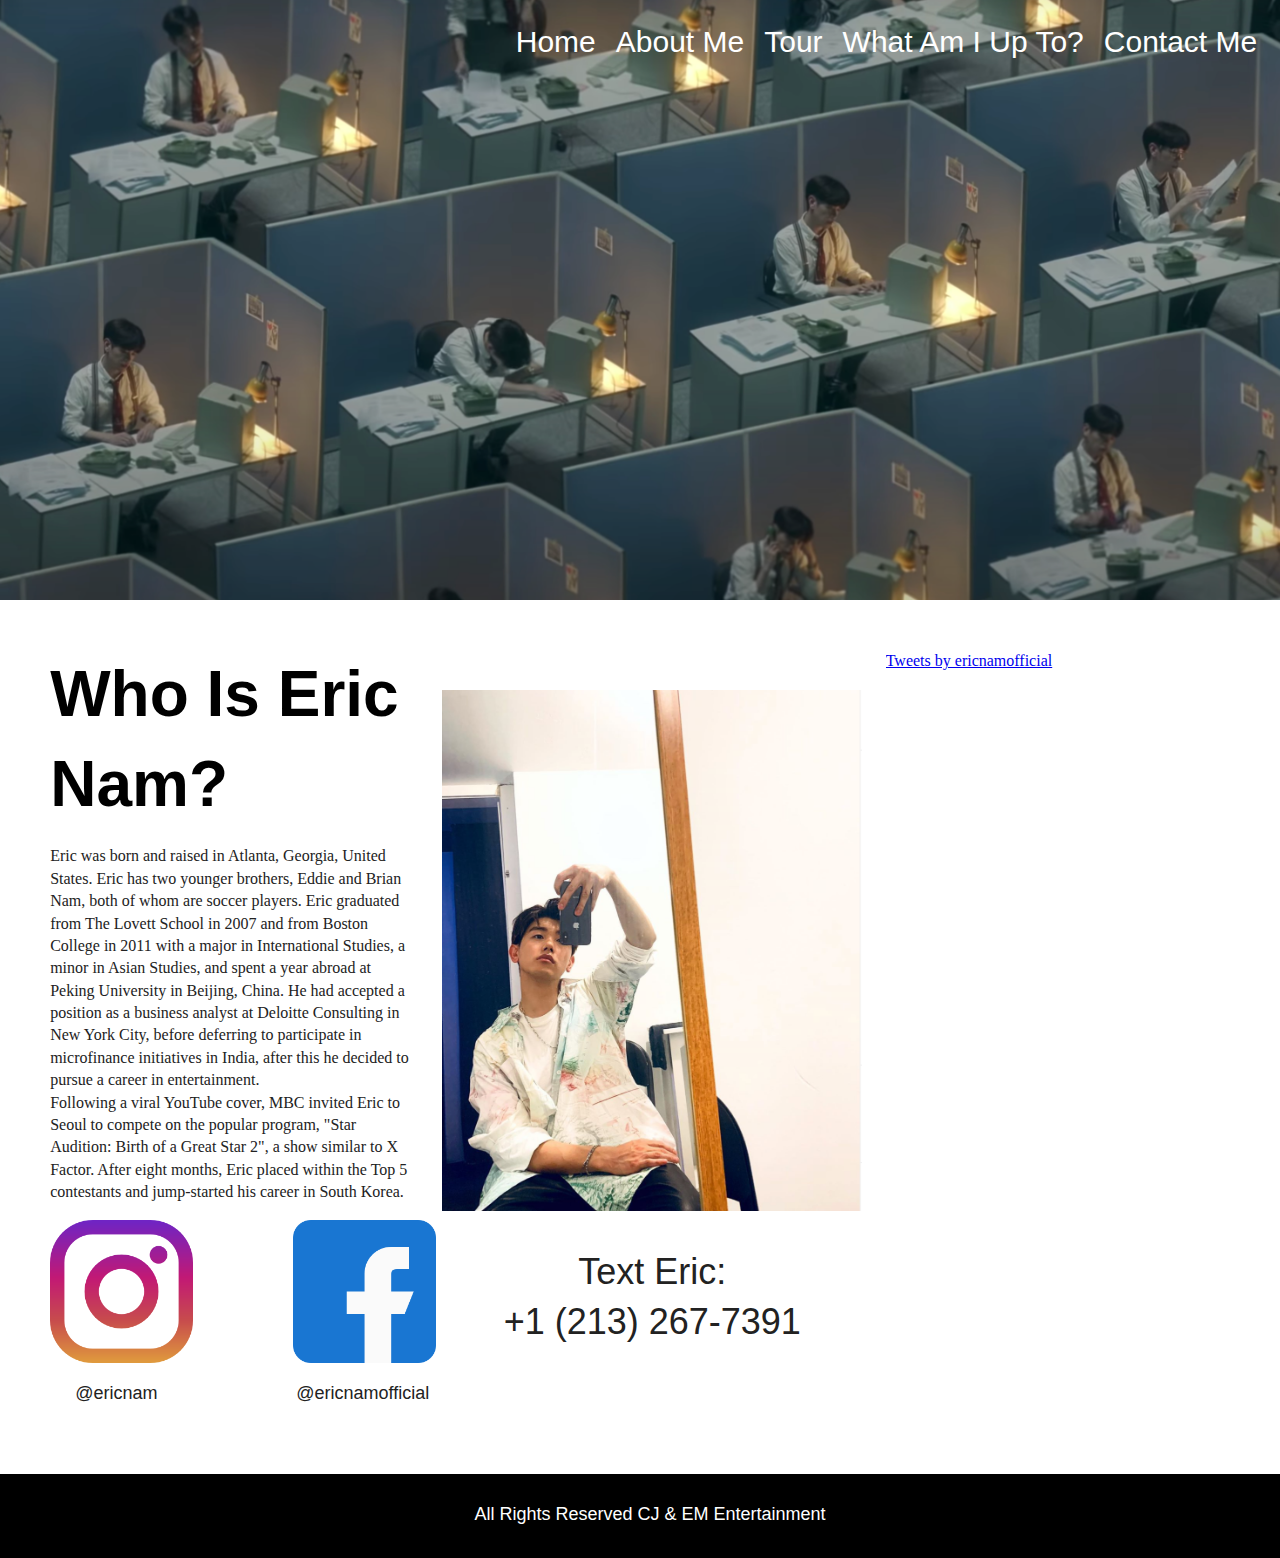
<file: about.html>
<!doctype html>
<html class="no-js" lang="">

<head>
  <meta charset="utf-8">
  <title>Eric Nam's Unoffical Website</title>
  <meta name="description" content="">
  <meta name="viewport" content="width=device-width, initial-scale=1">

<link rel="icon" href="favicon.ico" type="image/gif" sizes="16x16">
  <!-- Place favicon.ico in the root directory -->

  <link rel="stylesheet" href="css/normalize.css">
  <link rel="stylesheet" href="css/main.css">
  </head>
<body>

  <!-- Off Canvas Menu -->
<div id="mySidenav" class="sidenav">
  <a href="javascript:void(0)" class="closebtn" onclick="closeNav()">&times;</a>
  <a href="index.html">Home</a>
  <a href="about.html">About Me</a>
  <a href="tour.html">Tour</a>
  <a href="upto.html">What Am I Up To?</a>
  <a href="contact.html">Contact Me</a>
</div>


<!-- Wraps content for off canvas menu-->
<div id="main">
  <header id="about_hero">
    <div class="topnav">
    <h1>Eric Nam</h1>
      <nav>
        <ul>
          <li><a href="index.html">Home</a></li>
          <li><a href="about.html">About Me</a></li>
          <li><a href="tour.html">Tour</a></li>
          <li><a href="upto.html">What Am I Up To?</a></li>
          <li><a href="contact.html">Contact Me</a></li>
        </ul>
        <!-- Toggles Off Canvas Menu-->
        <span class="hamburger" onclick="openNav()">&#9776;</span>
      </nav>
    </div>
</header>

<section class="maincontent">

<div id="intro">


<div id="introcopy">
  <h2 class="about_header">Who Is Eric Nam?</h2>
  <p>Eric was born and raised in Atlanta, Georgia, United States. Eric has two younger brothers, Eddie and Brian Nam, both of whom are soccer players. Eric graduated from The Lovett School in 2007 and from Boston College in 2011 with a major in International Studies, a minor in Asian Studies, and spent a year abroad at Peking University in Beijing, China. He had accepted a position as a business analyst at Deloitte Consulting in New York City, before deferring to participate in microfinance initiatives in India, after this he decided to pursue a career in entertainment.<br/>
Following a viral YouTube cover, MBC invited Eric to Seoul to compete on the popular program, "Star Audition: Birth of a Great Star 2", a show similar to X Factor. After eight months, Eric placed within the Top 5 contestants and jump-started his career in South Korea.</p>

<div class="socialicons">
  <div class="instagram">
    <img src="img/instagram.png">
    <p>@ericnam</p>
  </div>

  <div class="facebook">
    <img src="img/facebook.png">
    <p>@ericnamofficial</p>
  </div>
</div>

</div>

<div id="introimage">
  <img src="img/about_me_image.png" alt="Eric Nam taking a selfie">
  <div class="phone">
    <p>Text Eric: <br>+1 (213) 267-7391</br></p>
  </div>
</div>

<div class="twitter">
  <a class="twitter-timeline" href="https://twitter.com/ericnamofficial?ref_src=twsrc%5Etfw">Tweets by ericnamofficial</a> <script async src="https://platform.twitter.com/widgets.js" charset="utf-8"></script>
</div>


</div>

</section>

<footer>
  <div class="footer">
    <p>All Rights Reserved CJ & EM Entertainment</p>
  </div>
</footer>

</div>

  <script src="js/main.js"></script>

</body>



</html>
</file>
<file: css/main.css>
/*! HTML5 Boilerplate v8.0.0 | MIT License | https://html5boilerplate.com/ */

/* main.css 2.1.0 | MIT License | https://github.com/h5bp/main.css#readme */
/*
 * What follows is the result of much research on cross-browser styling.
 * Credit left inline and big thanks to Nicolas Gallagher, Jonathan Neal,
 * Kroc Camen, and the H5BP dev community and team.
 */

/* ==========================================================================
   Base styles: opinionated defaults
   ========================================================================== */

html {
  color: #222;
  font-size: 1em;
  line-height: 1.4;
}
@import url('https://fonts.googleapis.com/css2?family=Source+Sans+Pro&display=swap');
/*
 * Remove text-shadow in selection highlight:
 * https://twitter.com/miketaylr/status/12228805301
 *
 * Vendor-prefixed and regular ::selection selectors cannot be combined:
 * https://stackoverflow.com/a/16982510/7133471
 *
 * Customize the background color to match your design.
 */

::-moz-selection {
  background: #b3d4fc;
  text-shadow: none;
}

::selection {
  background: #b3d4fc;
  text-shadow: none;
}

/*
 * A better looking default horizontal rule
 */

hr {
  display: block;
  height: 1px;
  border: 0;
  border-top: 1px solid #ccc;
  margin: 1em 0;
  padding: 0;
}


/*
 * Remove the gap between audio, canvas, iframes,
 * images, videos and the bottom of their containers:
 * https://github.com/h5bp/html5-boilerplate/issues/440
 */

audio,
canvas,
iframe,
img,
svg,
video {
  vertical-align: middle;
}

/*
 * Remove default fieldset styles.
 */

fieldset {
  border: 0;
  margin: 0;
  padding: 0;
}

/*
 * Allow only vertical resizing of textareas.
 */

textarea {
  resize: vertical;
}

/* ==========================================================================
   Author's custom styles
   ========================================================================== */

/* hides horizontal scrolling on the website */
body{
  overflow-x: hidden;
}

header{
  background-image: url('../img/ericnam_home_banner.jpg');
  background-size: cover;
  background-repeat: no-repeat;
  background-position: center;
  height: 600px;
  width: 100vw;
}

/* Images put in..made sure ID was used as these are unique and added the targeted style for the <a> to be white on the other pages.*/
#about_hero{
  background-image: url('../img/about_banner.png');
}

#about_hero a{
  color: #fff;
}

#tour_hero{
  background-image: url('../img/ericnam_about.jpg');
}

#tour_hero a{
  color: #fff;
}

#upto_hero{
  background-image: url('../img/eric_nam_banner.gif');
}

#upto_hero a{
  color: #fff;
}

#contact_hero{
  background-image: url('../img/eric_nam_meme.png');
}

#contact_hero a{
  color: gray;
}
/* basically hides the Eric Nam name without moving the position */
#about_hero h1,
#tour_hero h1,
#upto_hero h1,
#contact_hero h1{
  opacity: 0%;
}

/* sets up the main content on about....you can use this on your other pages as well */
.maincontent{
  width: 100vw;
  margin: 0px;
  display: flex;
  justify-content: center;
  flex-direction: row;
  position: relative;
}

/* Unique styling for the row of text, image, and twitter */
#intro{
  width: 100vw;
  text-align: left;
  position: static;
  top: 100px;
  margin: 2%;
  display: flex;
  justify-content: center;
  flex-direction: row;
}

#introcopy{
 width: 30%;
 margin: 2%;
}

.about_header{
  font-family: 'Source Sans Pro', sans-serif;
  font-size: 64px;
  margin: 0px;
}

#introimage {
  display: flex;
  flex-direction: column;
  align-items: center;
  justify-content: center;
  width: 30%;
  margin: 2%;
}

#introimage img{
  width: 420px;
}

.twitter {
  width: 30%;
  height: 600px;
  overflow-y: scroll;
  margin: 2%;
}

h2 #introcopy{
  margin: 0px;
}

.instagram img{
  width: 143px;
}

.facebook img{
  width: 143px;
}

.facebook{
  padding-left: 100px;
}

.instagram p{
font-family: 'Source Sans Pro', sans-serif;
font-size: 18px;
padding-left: 25px;
}

.facebook p{
font-family: 'Source Sans Pro', sans-serif;
font-size: 18px;
padding-left: 3px;
}

.phone p{
  font-family: 'Source Sans Pro', sans-serif;
  font-size: 36px;
  text-align: center;
}

.socialicons{
  display: flex;
  flex-direction: row;
}

.about_header{
  font-family: 'Source Sans Pro', sans-serif;
  font-size: 64px;
  margin: 0px;
}


/* setup a box for the h1 and the nav to sit in */
.topnav{
  display: flex;
  justify-content: space-between;
  align-items: center;
  width: 90vw;
  position: relative;
  left: 9%;
}


.topnavc nav{
  position: relative;
  left: 30%;
}

nav{
display: flex;
margin: 0px;
}

nav ul{
  list-style-type: none;
  display: flex;
  justify-content: center;
  align-items: center;
  position: relative;
  font-family: 'Source Sans Pro', sans-serif;
  font-size: 30px;
  margin: 0px;
  margin-left: 20px;
}

nav li{
  margin: 10px;
}

nav ul li a{
  text-decoration: none;
  color: #000;
}

header h1{
  color: black;
  font-size: 60px;
  font-family: 'Source Sans Pro', sans-serif;
  margin: 0px;
}

h2{
  color: black;
  font-family: 'Source Sans Pro', sans-serif;
  font-size: 45px;
  margin-left: 55px;
}

.home_image{
display: flex;
justify-content: center;
align-items: center;
flex-direction: row;
width: 100%;
margin: 2%;
}

/* Changed the fixed width of the image to 70% so they scale with the website as the browser changes width */
.home_image img{
  width: 80%;
  height: auto;
  margin: 25px;
  border-radius: 40px;
}

/*test podcast styles*/

.container {
  position: relative;
  width: 350px;
  margin: 2%;
}

.image {
  display: block;
  width: 100%;
  height: auto;
  border-radius: 30px;
}

.overlay {
  position: absolute;
  top: 0;
  bottom: 0;
  left: 0;
  right: 0;
  height: 100%;
  width: 100%;
  opacity: 0;
  transition: .5s ease;
  background-color: #C99122;
  border-radius: 30px;
}

.container:hover .overlay {
  opacity: 1;
}

.text {
  color: white;
  font-size: 20px;
  position: absolute;
  top: 50%;
  left: 50%;
  -webkit-transform: translate(-50%, -50%);
  -ms-transform: translate(-50%, -50%);
  transform: translate(-50%, -50%);
  text-align: center;
}

/* sets up your link styles */
.text a{
  border-radius: 30px;
  background-color: #214200;
  font-family: 'Source Sans Pro', sans-serif;
  font-size: 24px;
  color: white;
  text-decoration: none;
  margin: 0 auto;
  line-height: 5px;
  padding: 5px;
  border: 5px solid #214200;
}

/* What are you up to styles*/

button{
  width: 176px;
  height: 60px;
  border-radius: 30px;
  background-color: #214200;
  font-family: 'Source Sans Pro', sans-serif;
  font-size: 24px;
  color: white;
  border: none;
  margin: 5px;
}

.music_buttons{
  display: flex;
  flex-direction: row;
  justify-content: space-between;
  margin: 2%;
  padding-bottom: 20px;
}

.new_music{
  display: flex;
  flex-direction: column;
  justify-content: center;
  margin-bottom: 2%;
}

#podcastsection{
  flex-direction: column;
  display: flex;
  width: 100%;
  justify-content: center;
  align-items: center;
}

.upto_h{
  font-family: 'Source Sans Pro', sans-serif;
  font-size: 64px;
}

h3{
  font-family: 'Source Sans Pro', sans-serif;
  font-size: 48px;
  align-items: center;
}


h4{
  font-family: 'Source Sans Pro', sans-serif;
  font-size: 48px;
  margin: 0 auto;
}

h5{
  font-family: 'Source Sans Pro', sans-serif;
  font-size: 48px;
  margin: 0 auto;
  align-items: center;
}

h6{
  font-family: 'Source Sans Pro', sans-serif;
  font-size: 48px;
  align-items: center;
  margin: 0 auto;
}

.paradise_performance{
  display: flex;
  align-items: right;
  width: 50%;
  flex-direction: column;
  margin-bottom: 40px;
}

.been_performance{
  display: flex;
  align-items: right;
  width: 50%;
  flex-direction: column;
  padding-bottom: 20px;
}

.tweets{
  margin-bottom: 40px;
  display: flex;
  align-items: right;
  flex-direction: column;
  width: 50%;
}

/* Contact Styles*/

form input{
  margin: 20px 0;
  padding: 10px 20px;
  font-size: 24px;
  border-radius: 28px;
  border: 4px solid white;
  background-color: #C99122;
}


form{
  margin-top: 20px;
  margin-bottom: 20px;
  margin-left: 60px;
}

.contact_h{
  font-family: 'Source Sans Pro', sans-serif;
  font-size: 64px;
  margin-left: 60px;
  margin-bottom: 0px;
}

.submit{
  width: 176px;
  height: 60px;
  border-radius: 30px;
  background-color: #214200;
  font-family: 'Source Sans Pro', sans-serif;
  font-size: 24px;
  color: white;
  border: none;
  margin: 5px;
}

/* Footer Styles */

footer{
  background-color: black;
  background-size: cover;
  background-position: center;
  font-size: 18px;
  font-family: 'Source Sans Pro', sans-serif;
  text-align: center;
  padding: 10px;
  color: white;
  height: 64px;
  width: 100%;
}

/* Off Canvas Navigation */

/*tour designs*/

.tour_info ul{
  list-style-type: none;
  font-family: 'Source Sans Pro', sans-serif;
  font-size: 36px;
  margin-left: 20px;
}

.tour_info ul li{
  padding: 18px;
}

.tour_info{
  width: 100vw;
  margin: 0px;
  display: flex;
  flex-direction: row;
  position: relative;
}

.tour_dates{
  display: flex;
  flex-direction: row;
  width: 25%;
}

.tour_cities{
  display: flex;
  flex-direction: row;
  width: 30%;
}

.tour_places{
  display: flex;
  flex-direction: row;
  width: 35%;
}

.gridblock h1,
.gridblock h2,
.gridblock h3{
  margin: 0 auto;
}

.tour_h{
  margin-left: 65px;
  font-family: 'Source Sans Pro', sans-serif;
  font-size: 64px;
}

.merch{
  width: 100vw;
  display: flex;
  flex-direction: row;
}

/* Gridblock */

.gridblock{
  width: 100vw;
  display: flex;
  justify-content: center;
  align-items: baseline;
  margin: 0 auto;
  flex-direction: row;
}

.left_content,
.right_content{
  width: 47%;
  display: flex;
  justify-content: center;
  flex-direction: column;
  margin: 2%;
}

.centerme{
  text-align: center;
}

/* We'll hide the hamburger for desktop and show it on mobile */
.hamburger{
  font-size:30px;
  cursor:pointer;
  color: #fff;
  display: none;
}

.sidenav {
  height: 100%;
  width: 0;
  position: fixed;
  z-index: 1;
  top: 0;
  right: 0;
  background-color: #C99122;
  overflow-x: hidden;
  transition: 0.5s;
  padding-top: 60px;
}

.sidenav a {
  padding: 8px 8px 8px 32px;
  text-decoration: none;
  font-size: 25px;
  color: #818181;
  display: block;
  transition: 0.3s;
}

.sidenav a:hover {
  color: #f1f1f1;
}

.sidenav .closebtn {
  position: absolute;
  top: 0;
  right: 25px;
  font-size: 36px;
}


@media screen and (max-height: 450px) {
  .sidenav {padding-top: 15px;}
  .sidenav a {font-size: 18px;}
}



/* Media Queries */

/* Smaller Desktop
@media screen and (max-height: 1024px) {
  nav ul {
    list-style-type: none;
    display: flex;
    justify-content: center;
    align-items: center;
    position: relative;
    font-family: 'Source Sans Pro', sans-serif;
    font-size: 18px;
  }
  .topnav{
    display: flex;
    justify-content: space-between;
    align-items: center;
    width: 90vw;
    margin-left: 3%;
    margin-right: 3%;
  }

  .topnavc nav{
    position: relative;
    left: 30%;
  }

  nav{
  display: flex;
  margin: 0px;
  }

  header{
    background-image: url('../img/ericnam_home_banner.jpg');
    background-size: cover;
    background-repeat: no-repeat;
    background-position: center;
    height: 700px;
    width: 100vw;
  }
  h2 {
      color: black;
      font-family: 'Source Sans Pro', sans-serif;
      font-size: 35px;
      align-items: center;
      margin-left: 250px;
  }

}
8/
/* iPad */
@media screen and (max-width: 768px){

  /* Global Styles */

  .topnav {
    width: 100vw;
    position: relative;
    left: 0px;
    top: 10px;
}

nav {
  width: 90%;
}

nav ul {
  list-style-type: none;
  display: flex;
  justify-content: center;
  align-items: center;
  position: relative;
  font-family: 'Source Sans Pro', sans-serif;
  font-size: 24px;
  margin: 0px;
  margin-left: -30px;
}

  /* Home Page */

  header h1 {
    position: relative;
    left: 20px;
    font-size: 36px;
    width: 30%;
}

nav ul li a {
    text-decoration: none;
    color: #000;
    font-size: 21px;
}

h2 {
    color: black;
    font-family: 'Source Sans Pro', sans-serif;
    margin-left: 175px;
    font-size: 45px;
}


.home_image {
    display: flex;
    justify-content: center;
    align-items: center;
    flex-direction: column;
    width: 100%;
    margin-left: 16%;
}

.home_image img {
    width: 60%;
    height: auto;
    margin: 25px;
    border-radius: 40px;
}

header{
  background-image: url('../img/ericnam_home_banner.jpg');
  background-size: cover;
  background-repeat: no-repeat;
  background-position: center;
  height: 325px;
  width: 100vw;
}

  /* About Page */
  .maincontent{
    flex-direction: row;
  }

  #intro {
    flex-direction: row;
    justify-content: center;
    align-items: center;
    flex-wrap: wrap;
}

#introcopy {
  width: 42%;
  margin-left: 2%;
}

#introimage {
  width: 42%;
  margin-left: 2%;
  position: relative;
  top: -160px;
}

#introimage img {
  width: 320px;
}

.socialicons {
  display: flex;
  flex-direction: column;
  justify-content: center;
  align-items: center;
  width: 100%;
}

.facebook {
  padding-left: 38px;
}

.twitter {
  width: 42%;
  height: 600px;
  overflow-y: scroll;
  margin: 2%;
  position: relative;
  top: -360px;
  left: 170px;
}


.phone p {
padding-left: 0px;
}

.facebook img {
  width: 100px;
}

.instagram img {
  width: 100px;
}

.about_header {
    font-family: 'Source Sans Pro', sans-serif;
    font-size: 48px;
    margin: 0px;
}

.instagram p {
    font-family: 'Source Sans Pro', sans-serif;
    font-size: 18px;
    padding-left: 9px;
}

  /* Upto Page */

  .gridblock {
    flex-direction: column;
    justify-content: center;
}

.paradise_performance,
.been_performance{
width: auto;
}

.upto_h {
    font-family: 'Source Sans Pro', sans-serif;
    font-size: 48px;
}


h3,
h4,
h5,
h6 {
    font-family: 'Source Sans Pro', sans-serif;
    font-size: 36px;
}

h3{
  align-items: center;
}

h4{
  margin: 0 auto;
}

h5{
  margin: 0 auto;
  align-items: center;
}

h6{
  align-items: center;
  margin: 0 auto;
}

button {
    width: 138px;
    height: 47px;
    border-radius: 30px;
    background-color: #214200;
    font-family: 'Source Sans Pro', sans-serif;
    font-size: 17px;
    color: white;
    border: none;
    margin: 5px;
}

.music_buttons {
    display: flex;
    flex-direction: row;
    justify-content: space-between;
    margin: 2%;
    padding-bottom: 20px;
    width: 690px;
}

.container {
  position: relative;
  width: 237px;
  margin: 2%;
}

.image {
  display: block;
  width: 100%;
  height: auto;
  border-radius: 30px;
}

.overlay {
  position: absolute;
  top: 0;
  bottom: 0;
  left: 0;
  right: 0;
  height: 100%;
  width: 100%;
  opacity: 0;
  transition: .5s ease;
  background-color: #C99122;
  border-radius: 30px;
}

.container:hover .overlay {
  opacity: 1;
}

.text {
  color: white;
  font-size: 20px;
  position: absolute;
  top: 50%;
  left: 50%;
  -webkit-transform: translate(-50%, -50%);
  -ms-transform: translate(-50%, -50%);
  transform: translate(-50%, -50%);
  text-align: center;
}

#podcastsection{
  flex-direction: row;
  display: flex;
  width: 200%;
  justify-content: center;
  align-items: center;
}

/*Tour Page*/

.tour_info ul {
    list-style-type: none;
    font-family: 'Source Sans Pro', sans-serif;
    font-size: 27px;
    margin-left: 10px;
}

.tour_dates{
  display: flex;
  flex-direction: row;
  width: 15%;
}

.tour_cities{
  display: flex;
  flex-direction: row;
  width: 37%;
}

.tour_places{
  display: flex;
  flex-direction: row;
  width: 50%;
}

/* Contact me styles*/

.contact_h{
  font-family: 'Source Sans Pro', sans-serif;
  font-size: 48px;
  margin-left: 60px;
  margin-bottom: 0px;
}

.submit{
  width: 138px;
  height: 47px;
  border-radius: 30px;
  background-color: #214200;
  font-family: 'Source Sans Pro', sans-serif;
  font-size: 20px;
  color: white;
  border: none;
  margin: 5px;
}

/*Footer styles*/

footer {
    background-color: black;
    background-size: cover;
    background-position: center;
    font-size: 14px;
    font-family: 'Source Sans Pro', sans-serif;
    text-align: center;
    padding: 10px;
    color: white;
    height: 70px;
    width: 100%;   
}

#keepme{
  position: absolute;
    bottom: 0;
}

}


/* iPhone */
@media screen and (max-width: 320px){

  nav ul{
    display: none;
  }

  .hamburger{
    font-size:30px;
    cursor:pointer;
    color: #000;
    display: inline;
    position: relative;
    left: 80%;
  }

  .about_header {
    font-family: 'Source Sans Pro', sans-serif;
    font-size: 27px;
    margin: 0px;
}

  #intro,
  #introimage,
  .twitter {
    width: 90%;
    flex-direction: column;
    justify-content: center;
    align-items: center;
}

#introimage{
  top: 0px;
}

#introimage img {
  width: 290px;
}

.twitter{
  width: 280px;
  left: 0px;
  top: -10px;
}

.socialicons{
  flex-direction: row;
}


#introcopy{
  width: 100vw;
}

footer{
  font-size: 10px;
}

/*Home styles*/

header {
    background-image: url(../img/ericnam_home_banner.jpg);
    background-size: cover;
    background-repeat: no-repeat;
    background-position: center;
    height: 138px;
    width: 100vw;
}

header h1 {
    position: relative;
    left: 80px;
    font-size: 18px;
}

h2 {
    color: black;
    font-family: 'Source Sans Pro', sans-serif;
    margin-left: 70px;
    font-size: 24px;
}

.contact_h {
  font-family: 'Source Sans Pro', sans-serif;
  font-size: 48px;
  margin-left: 0px;
  margin-bottom: 0px;
}

form input{
  margin: 10px 0px;
  padding: 10px 20px;
  font-size: 24px;
  border-radius: 28px;
  border: 4px solid white;
  background-color: #C99122;
  width: 250px;
}

.contactme {
  width: 100%;
  display: flex;
  justify-content: center;
  align-items: center;
  flex-direction: column;
  margin: 0;
  padding: 2%;
}


form{
  margin-top: 20px;
  margin-bottom: 20px;
  margin-left: 0px;
}

#keepme{
  position: relative;
}

/*About styles*/

#intro {
    width: 100vw;
    text-align: left;
    font-size: 11px;
    position: static;
    top: 100px;
    margin: 2%;
    display: flex;
    justify-content: center;
    flex-direction: row;
}

.instagram img {
    width: 67px;
    padding-left: 10px;
}

.facebook img{
  width: 67px;
  padding-left: 5px;
}

.facebook p {
    font-family: 'Source Sans Pro', sans-serif;
    font-size: 10px;
}

.instagram p {
    font-family: 'Source Sans Pro', sans-serif;
    font-size: 10px;
    padding-left: 16px;
}

.phone p {
    font-family: 'Source Sans Pro', sans-serif;
    font-size: 20px;
    text-align: center;
}

introimage img {
    width: 250px;
    padding-left: 25px;
}

/*Tour styles*/

.tour_h {
    margin-left: 30px;
    font-family: 'Source Sans Pro', sans-serif;
    font-size: 24px;
}

.tour_info ul {
    list-style-type: none;
    font-family: 'Source Sans Pro', sans-serif;
    font-size: 12px;
    margin-left: 10px;
}

/*Up to styles*/

.upto_h {
    font-family: 'Source Sans Pro', sans-serif;
    font-size: 24px;
}

h3,
h4,
h5,
h6 {
    font-family: 'Source Sans Pro', sans-serif;
    font-size: 20px;
}

.container {
  position: relative;
  width: 130px;
  margin: 2%;
}

.image {
  display: block;
  width: 100%;
  height: auto;
  border-radius: 30px;
}

.overlay {
  position: absolute;
  top: 0;
  bottom: 0;
  left: 0;
  right: 0;
  height: 100%;
  width: 100%;
  opacity: 0;
  transition: .5s ease;
  background-color: #C99122;
  border-radius: 30px;
}

.container:hover .overlay {
  opacity: 1;
}

.text {
  color: white;
  font-size: 20px;
  position: absolute;
  top: 50%;
  left: 50%;
  -webkit-transform: translate(-50%, -50%);
  -ms-transform: translate(-50%, -50%);
  transform: translate(-50%, -50%);
  text-align: center;
}

button {
    width: 58px;
    height: 17px;
    border-radius: 30px;
    background-color: #214200;
    font-family: 'Source Sans Pro', sans-serif;
    font-size: 8px;
    color: white;
    border: none;
    margin: 0px;
}

.music_buttons {
    display: flex;
    flex-direction: row;
    justify-content: space-between;
    margin: 2%;
    padding-bottom: 20px;
    width: 210px;
}

#music_video{
  width: 300px;
  height: 180px;
}

#performance{
  width: 300px;
  height: 180px;
}

#extra_vids{
  width: 300px;
  height: 180px;
}

#podcastsection{
  flex-direction: column;
  display: flex;
  width: 100%;
  justify-content: center;
  align-items: center;
}

.left_content, .right_content {
  width: 95%;

}

footer {
    background-color: black;
    background-size: cover;
    background-position: center;
    font-size: 14px;
    font-family: 'Source Sans Pro', sans-serif;
    text-align: center;
    padding: 10px;
    color: white;
    height: 38px;
    width: 100%;
}

.sidenav a {
    padding: 8px 8px 8px 32px;
    text-decoration: none;
    font-size: 25px;
    color: #818181;
    display: block;
    transition: 0.3s;
    font-family: 'Source Sans Pro', sans-serif;
    font-size: 18px;
    background-color: #C99122;
    color: white;
}



}


/* ==========================================================================
   Helper classes
   ========================================================================== */

/*
 * Hide visually and from screen readers
 */

.hidden,
[hidden] {
  display: none !important;
}

/*
 * Hide only visually, but have it available for screen readers:
 * https://snook.ca/archives/html_and_css/hiding-content-for-accessibility
 *
 * 1. For long content, line feeds are not interpreted as spaces and small width
 *    causes content to wrap 1 word per line:
 *    https://medium.com/@jessebeach/beware-smushed-off-screen-accessible-text-5952a4c2cbfe
 */

.sr-only {
  border: 0;
  clip: rect(0, 0, 0, 0);
  height: 1px;
  margin: -1px;
  overflow: hidden;
  padding: 0;
  position: absolute;
  white-space: nowrap;
  width: 1px;
  /* 1 */
}

/*
 * Extends the .sr-only class to allow the element
 * to be focusable when navigated to via the keyboard:
 * https://www.drupal.org/node/897638
 */

.sr-only.focusable:active,
.sr-only.focusable:focus {
  clip: auto;
  height: auto;
  margin: 0;
  overflow: visible;
  position: static;
  white-space: inherit;
  width: auto;
}

/*
 * Hide visually and from screen readers, but maintain layout
 */

.invisible {
  visibility: hidden;
}

/*
 * Clearfix: contain floats
 *
 * For modern browsers
 * 1. The space content is one way to avoid an Opera bug when the
 *    `contenteditable` attribute is included anywhere else in the document.
 *    Otherwise it causes space to appear at the top and bottom of elements
 *    that receive the `clearfix` class.
 * 2. The use of `table` rather than `block` is only necessary if using
 *    `:before` to contain the top-margins of child elements.
 */

.clearfix::before,
.clearfix::after {
  content: " ";
  display: table;
}

.clearfix::after {
  clear: both;
}

/* ==========================================================================
   EXAMPLE Media Queries for Responsive Design.
   These examples override the primary ('mobile first') styles.
   Modify as content requires.
   ========================================================================== */

@media only screen and (min-width: 35em) {
  /* Style adjustments for viewports that meet the condition */
}

@media print,
  (-webkit-min-device-pixel-ratio: 1.25),
  (min-resolution: 1.25dppx),
  (min-resolution: 120dpi) {
  /* Style adjustments for high resolution devices */
}

/* ==========================================================================
   Print styles.
   Inlined to avoid the additional HTTP request:
   https://www.phpied.com/delay-loading-your-print-css/
   ========================================================================== */

@media print {
  *,
  *::before,
  *::after {
    background: #fff !important;
    color: #000 !important;
    /* Black prints faster */
    box-shadow: none !important;
    text-shadow: none !important;
  }

  a,
  a:visited {
    text-decoration: underline;
  }

  a[href]::after {
    content: " (" attr(href) ")";
  }

  abbr[title]::after {
    content: " (" attr(title) ")";
  }

  /*
   * Don't show links that are fragment identifiers,
   * or use the `javascript:` pseudo protocol
   */
  a[href^="#"]::after,
  a[href^="javascript:"]::after {
    content: "";
  }

  pre {
    white-space: pre-wrap !important;
  }

  pre,
  blockquote {
    border: 1px solid #999;
    page-break-inside: avoid;
  }

  /*
   * Printing Tables:
   * https://web.archive.org/web/20180815150934/http://css-discuss.incutio.com/wiki/Printing_Tables
   */
  thead {
    display: table-header-group;
  }

  tr,
  img {
    page-break-inside: avoid;
  }

  p,
  h2,
  h3 {
    orphans: 3;
    widows: 3;
  }

  h2,
  h3 {
    page-break-after: avoid;
  }
}
</file>
